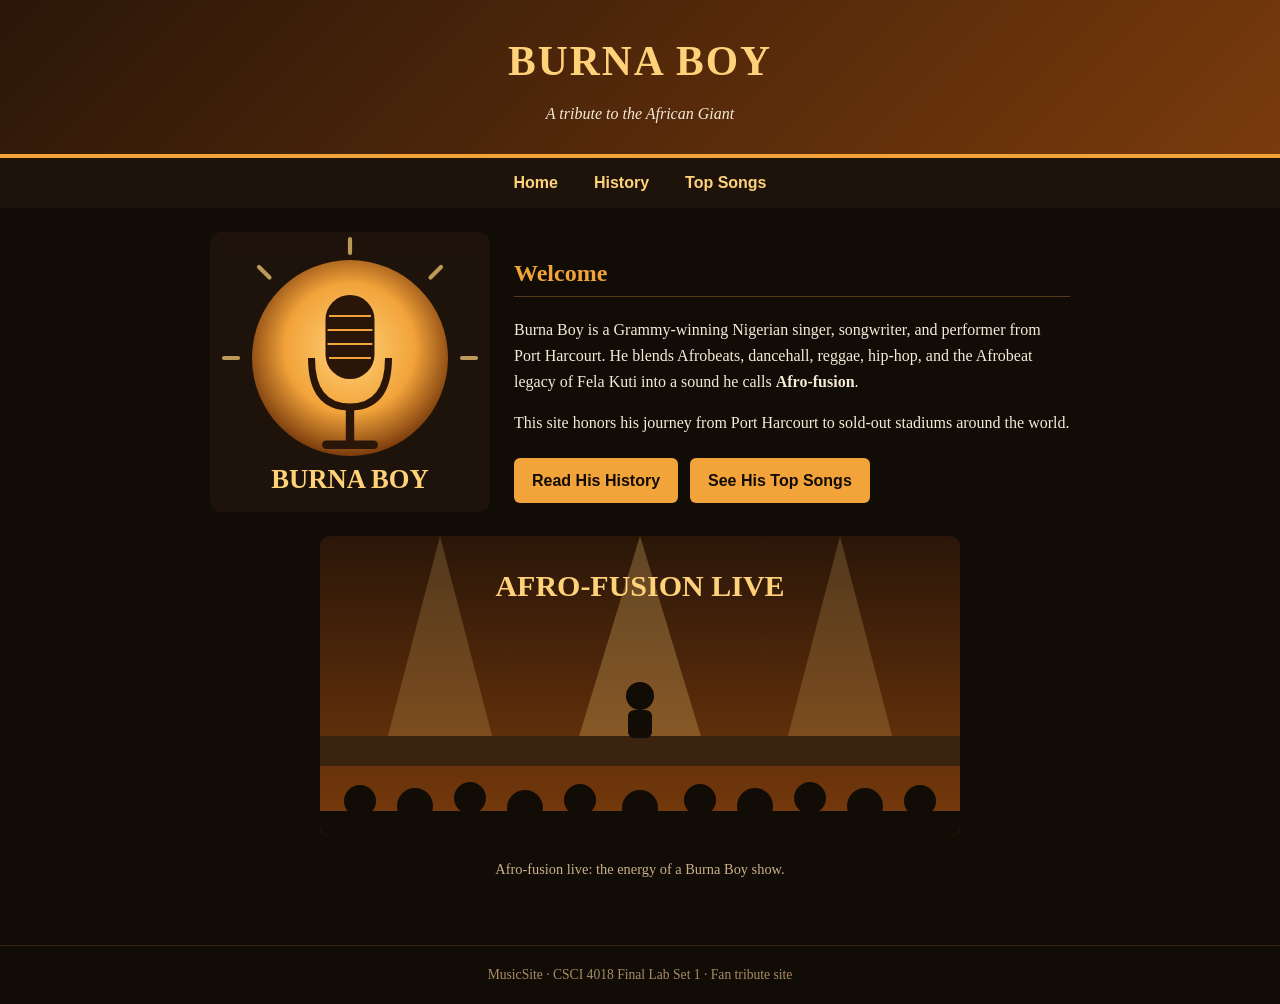
<file: index.html>
<!DOCTYPE html>
<html lang="en">
<head>
  <meta charset="UTF-8">
  <meta name="viewport" content="width=device-width, initial-scale=1.0">
  <title>Burna Boy | The African Giant</title>
  <link rel="stylesheet" href="style.css">
</head>
<body>
  <header>
    <h1>BURNA BOY</h1>
    <p>A tribute to the African Giant</p>
  </header>
  <nav>
    <a href="index.html">Home</a>
    <a href="history.html">History</a>
    <a href="songs.html">Top Songs</a>
  </nav>
  <main>
    <section class="hero">
      <img src="mic.svg" alt="Golden sun and microphone artwork honoring Burna Boy">
      <div>
        <h2>Welcome</h2>
        <p>Burna Boy is a Grammy-winning Nigerian singer, songwriter, and performer from Port Harcourt. He blends Afrobeats, dancehall, reggae, hip-hop, and the Afrobeat legacy of Fela Kuti into a sound he calls <strong>Afro-fusion</strong>.</p>
        <p>This site honors his journey from Port Harcourt to sold-out stadiums around the world.</p>
        <a class="button" href="history.html">Read His History</a>
        <a class="button" href="songs.html">See His Top Songs</a>
      </div>
    </section>
    <div class="figure">
      <img src="stage.svg" alt="Illustration of a crowd in front of a lit concert stage">
      <p class="caption">Afro-fusion live: the energy of a Burna Boy show.</p>
    </div>
  </main>
  <footer>MusicSite &middot; CSCI 4018 Final Lab Set 1 &middot; Fan tribute site</footer>
</body>
</html>
</file>
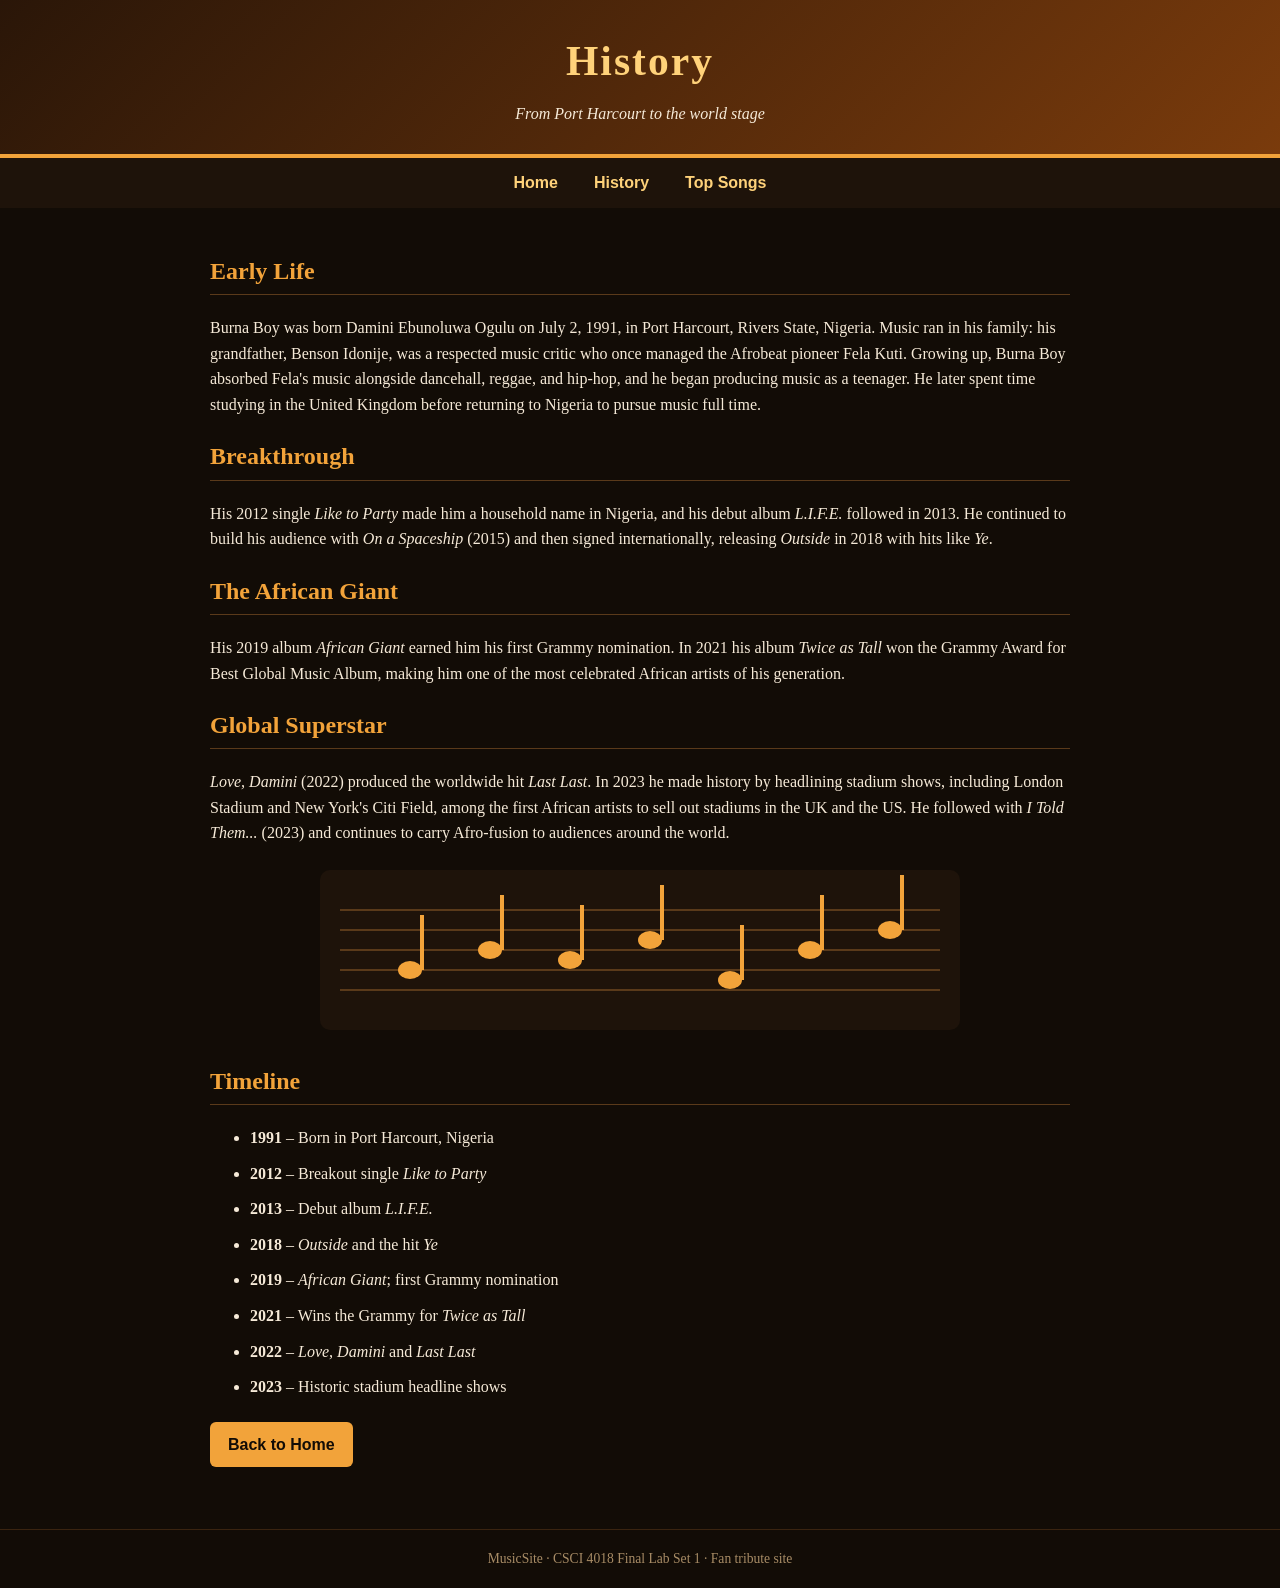
<file: history.html>
<!DOCTYPE html>
<html lang="en">
<head>
  <meta charset="UTF-8">
  <meta name="viewport" content="width=device-width, initial-scale=1.0">
  <title>Burna Boy | History</title>
  <link rel="stylesheet" href="style.css">
</head>
<body>
  <header>
    <h1>History</h1>
    <p>From Port Harcourt to the world stage</p>
  </header>
  <nav>
    <a href="index.html">Home</a>
    <a href="history.html">History</a>
    <a href="songs.html">Top Songs</a>
  </nav>
  <main>
    <h2>Early Life</h2>
    <p>Burna Boy was born Damini Ebunoluwa Ogulu on July 2, 1991, in Port Harcourt, Rivers State, Nigeria. Music ran in his family: his grandfather, Benson Idonije, was a respected music critic who once managed the Afrobeat pioneer Fela Kuti. Growing up, Burna Boy absorbed Fela's music alongside dancehall, reggae, and hip-hop, and he began producing music as a teenager. He later spent time studying in the United Kingdom before returning to Nigeria to pursue music full time.</p>

    <h2>Breakthrough</h2>
    <p>His 2012 single <em>Like to Party</em> made him a household name in Nigeria, and his debut album <em>L.I.F.E.</em> followed in 2013. He continued to build his audience with <em>On a Spaceship</em> (2015) and then signed internationally, releasing <em>Outside</em> in 2018 with hits like <em>Ye</em>.</p>

    <h2>The African Giant</h2>
    <p>His 2019 album <em>African Giant</em> earned him his first Grammy nomination. In 2021 his album <em>Twice as Tall</em> won the Grammy Award for Best Global Music Album, making him one of the most celebrated African artists of his generation.</p>

    <h2>Global Superstar</h2>
    <p><em>Love, Damini</em> (2022) produced the worldwide hit <em>Last Last</em>. In 2023 he made history by headlining stadium shows, including London Stadium and New York's Citi Field, among the first African artists to sell out stadiums in the UK and the US. He followed with <em>I Told Them...</em> (2023) and continues to carry Afro-fusion to audiences around the world.</p>

    <div class="figure">
      <img src="notes.svg" alt="Golden music notes on a staff">
    </div>

    <h2>Timeline</h2>
    <ul class="timeline">
      <li><strong>1991</strong> &ndash; Born in Port Harcourt, Nigeria</li>
      <li><strong>2012</strong> &ndash; Breakout single <em>Like to Party</em></li>
      <li><strong>2013</strong> &ndash; Debut album <em>L.I.F.E.</em></li>
      <li><strong>2018</strong> &ndash; <em>Outside</em> and the hit <em>Ye</em></li>
      <li><strong>2019</strong> &ndash; <em>African Giant</em>; first Grammy nomination</li>
      <li><strong>2021</strong> &ndash; Wins the Grammy for <em>Twice as Tall</em></li>
      <li><strong>2022</strong> &ndash; <em>Love, Damini</em> and <em>Last Last</em></li>
      <li><strong>2023</strong> &ndash; Historic stadium headline shows</li>
    </ul>
    <p><a class="button" href="index.html">Back to Home</a></p>
  </main>
  <footer>MusicSite &middot; CSCI 4018 Final Lab Set 1 &middot; Fan tribute site</footer>
</body>
</html>
</file>
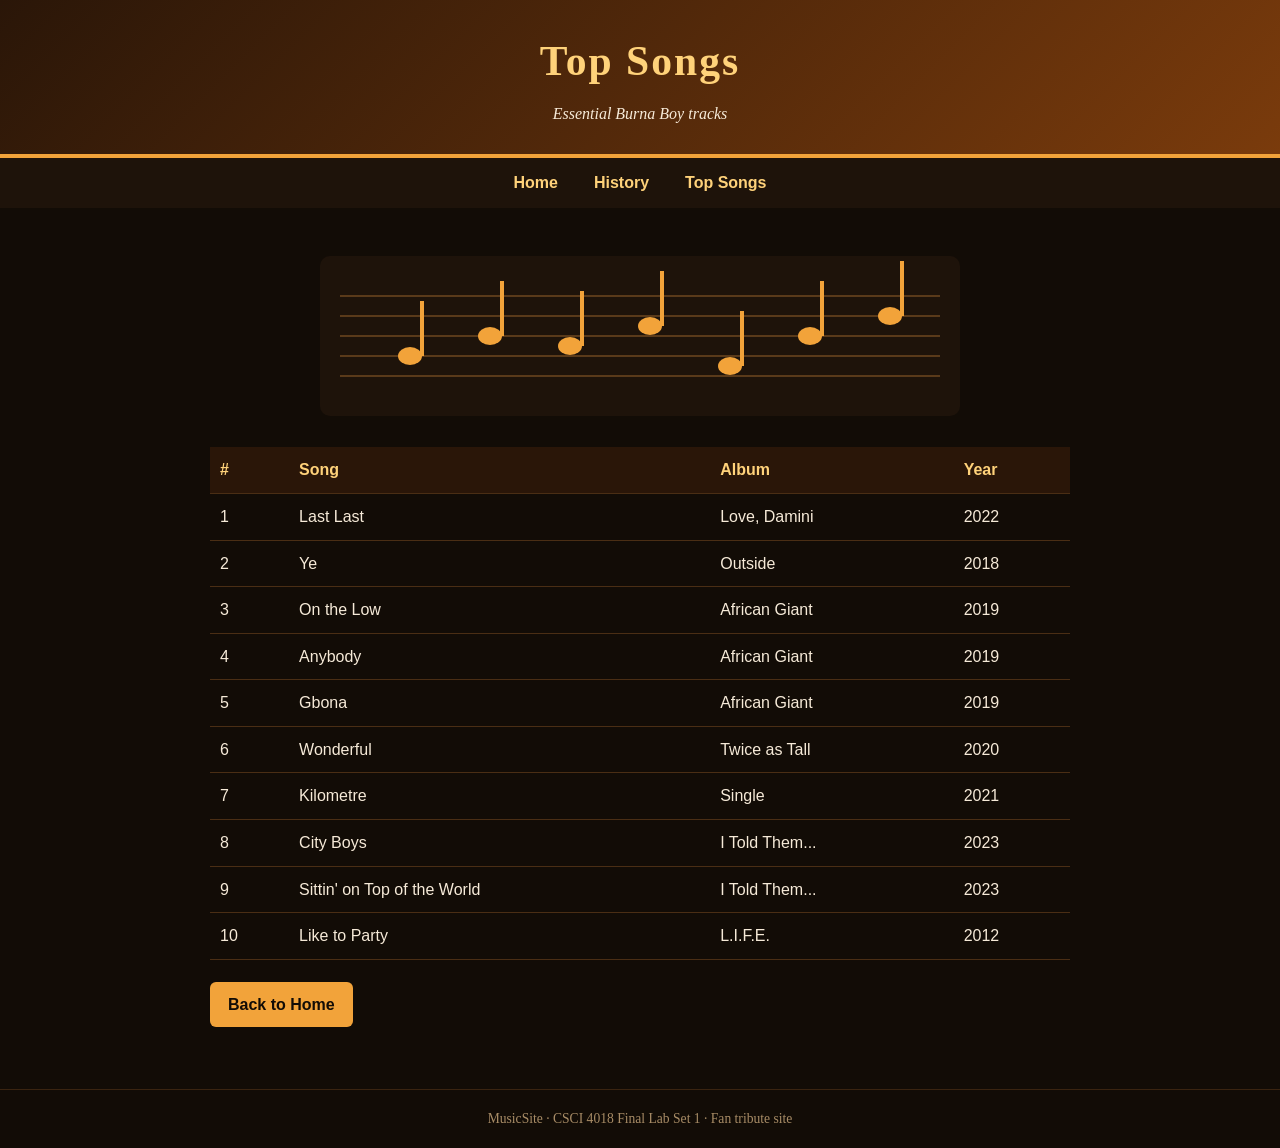
<file: songs.html>
<!DOCTYPE html>
<html lang="en">
<head>
  <meta charset="UTF-8">
  <meta name="viewport" content="width=device-width, initial-scale=1.0">
  <title>Burna Boy | Top Songs</title>
  <link rel="stylesheet" href="style.css">
</head>
<body>
  <header>
    <h1>Top Songs</h1>
    <p>Essential Burna Boy tracks</p>
  </header>
  <nav>
    <a href="index.html">Home</a>
    <a href="history.html">History</a>
    <a href="songs.html">Top Songs</a>
  </nav>
  <main>
    <div class="figure">
      <img src="notes.svg" alt="Golden music notes on a staff">
    </div>
    <table>
      <tr><th>#</th><th>Song</th><th>Album</th><th>Year</th></tr>
      <tr><td>1</td><td>Last Last</td><td>Love, Damini</td><td>2022</td></tr>
      <tr><td>2</td><td>Ye</td><td>Outside</td><td>2018</td></tr>
      <tr><td>3</td><td>On the Low</td><td>African Giant</td><td>2019</td></tr>
      <tr><td>4</td><td>Anybody</td><td>African Giant</td><td>2019</td></tr>
      <tr><td>5</td><td>Gbona</td><td>African Giant</td><td>2019</td></tr>
      <tr><td>6</td><td>Wonderful</td><td>Twice as Tall</td><td>2020</td></tr>
      <tr><td>7</td><td>Kilometre</td><td>Single</td><td>2021</td></tr>
      <tr><td>8</td><td>City Boys</td><td>I Told Them...</td><td>2023</td></tr>
      <tr><td>9</td><td>Sittin' on Top of the World</td><td>I Told Them...</td><td>2023</td></tr>
      <tr><td>10</td><td>Like to Party</td><td>L.I.F.E.</td><td>2012</td></tr>
    </table>
    <p><a class="button" href="index.html">Back to Home</a></p>
  </main>
  <footer>MusicSite &middot; CSCI 4018 Final Lab Set 1 &middot; Fan tribute site</footer>
</body>
</html>
</file>
<file: style.css>
* { box-sizing: border-box; }
body { margin: 0; font-family: Georgia, "Times New Roman", serif; background: #120c06; color: #f6ead8; line-height: 1.6; }
header { background: linear-gradient(135deg, #2a1608, #7a3b0c); padding: 28px 20px; text-align: center; border-bottom: 4px solid #f2a33a; }
header h1 { margin: 0; font-size: 2.6rem; letter-spacing: 2px; color: #ffd27a; }
header p { margin: 6px 0 0; font-style: italic; }
nav { background: #1e130a; text-align: center; padding: 12px; }
nav a { color: #ffd27a; text-decoration: none; margin: 0 16px; font-weight: bold; font-family: Arial, sans-serif; }
nav a:hover { text-decoration: underline; }
main { max-width: 900px; margin: 0 auto; padding: 24px 20px 40px; }
h2 { color: #f2a33a; border-bottom: 1px solid #5a3a1a; padding-bottom: 4px; }
.hero { display: flex; gap: 24px; align-items: center; flex-wrap: wrap; }
.hero img { width: 280px; max-width: 100%; border-radius: 12px; }
.hero div { flex: 1; min-width: 240px; }
.figure { text-align: center; margin: 24px 0; }
.figure img { width: 100%; max-width: 640px; border-radius: 10px; }
.caption { font-size: 0.9rem; color: #c9b08a; }
.timeline li { margin-bottom: 10px; }
table { width: 100%; border-collapse: collapse; font-family: Arial, sans-serif; }
th, td { padding: 10px; border-bottom: 1px solid #4a2e14; text-align: left; }
th { background: #2a1608; color: #ffd27a; }
tr:hover td { background: #22150b; }
.button { display: inline-block; background: #f2a33a; color: #120c06; padding: 10px 18px; border-radius: 6px; text-decoration: none; font-weight: bold; font-family: Arial, sans-serif; margin: 6px 8px 6px 0; }
footer { text-align: center; padding: 18px; font-size: 0.85rem; color: #a88c66; border-top: 1px solid #3a2410; }
</file>
